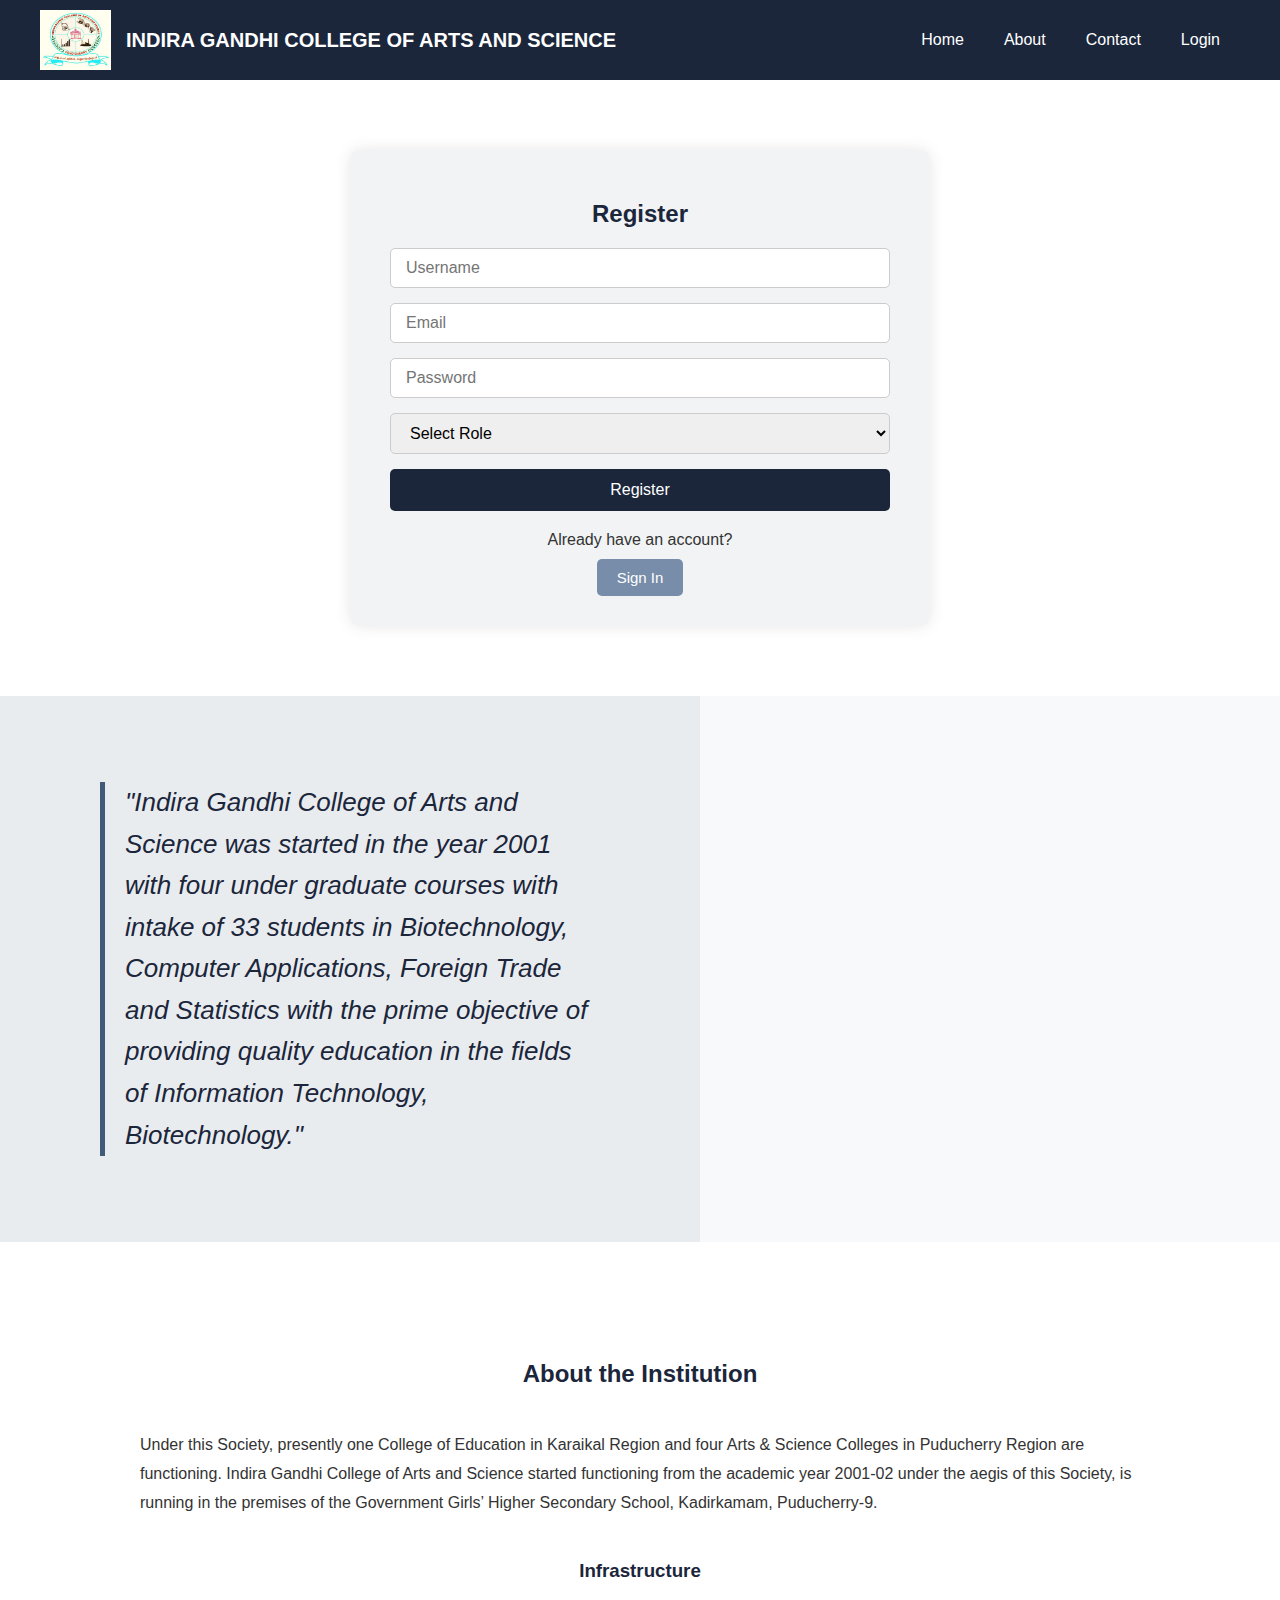
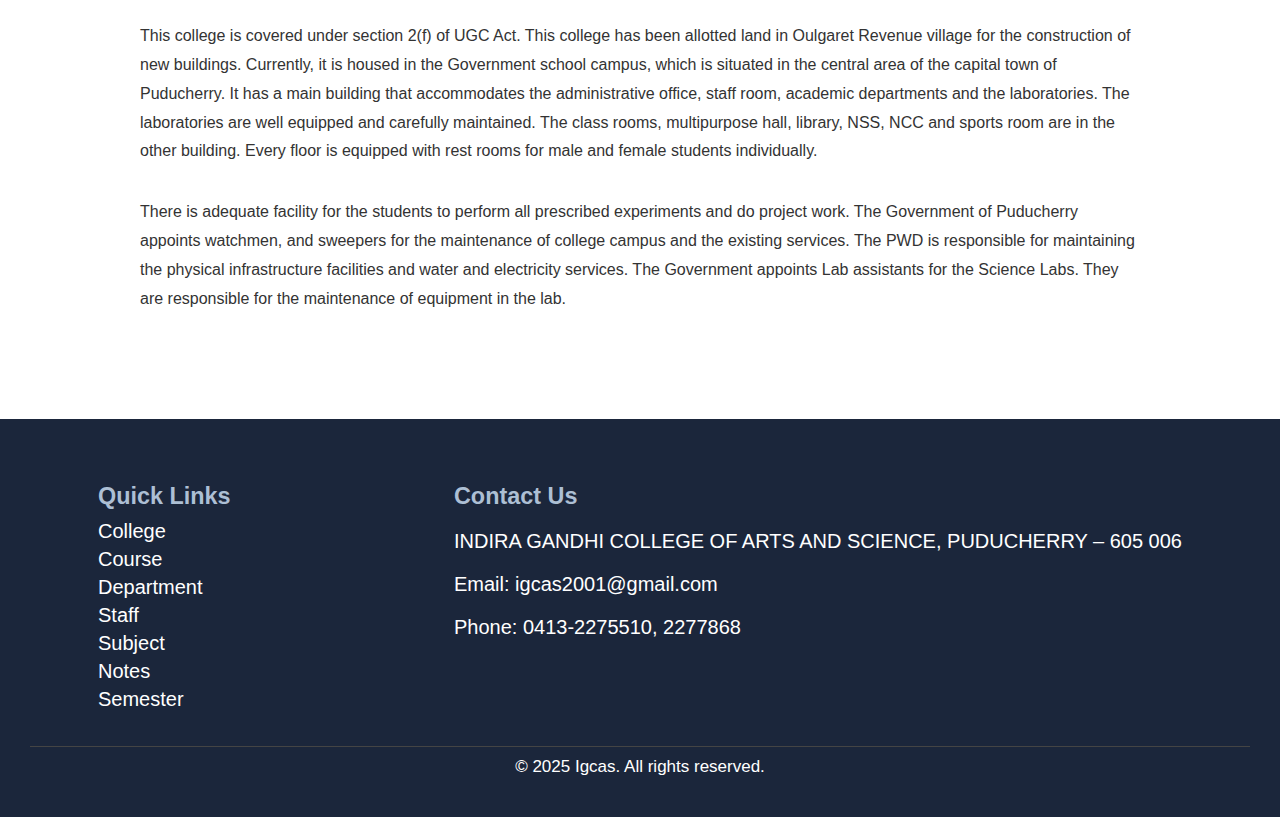
<file: index.html>
<!DOCTYPE html> 
<html lang="en">
<head>
  <meta charset="UTF-8">
  <title>College Home Page</title>
  <style>
    body {
      margin: 0;
      font-family: 'Segoe UI', Tahoma, Geneva, Verdana, sans-serif;
      background-color: #f8f9fa;
      color: #333;
      display: flex;
      flex-direction: column;
      min-height: 100vh;
    }

    header {
      background-color: #1b263b;
      color: #fff;
      display: flex;
      justify-content: space-between;
      align-items: center;
      padding: 10px 40px;
      flex-wrap: wrap;
    }

    .logo-title {
      display: flex;
      align-items: center;
    }

    .logo-title img {
      height: 60px;
      margin-right: 15px;
    }

    .logo-title h1 {
      font-size: 20px;
      margin: 0;
    }

    nav {
      display: flex;
      flex-wrap: wrap;
    }

    nav a {
      color: white;
      text-decoration: none;
      padding: 10px 20px;
      font-weight: 500;
      transition: background-color 0.3s ease;
    }

    nav a:hover {
      background-color: #778da9;
      border-radius: 5px;
    }

    .container {
      display: flex;
      justify-content: center;
      align-items: center;
      flex-direction: column;
      padding: 40px 20px;
      background-color: #ffffff;
    }

    .form-section {
      background-color: #f1f3f5;
      padding: 30px 40px;
      border-radius: 10px;
      box-shadow: 0 0 15px rgba(0,0,0,0.1);
      width: 100%;
      max-width: 500px;
      margin: 30px auto;
    }

    .form-section h2 {
      text-align: center;
      color: #1b263b;
      margin-bottom: 20px;
    }

    .form-section form {
      display: flex;
      flex-direction: column;
      gap: 15px;
    }

    .form-section input,
    .form-section select {
      padding: 10px 15px;
      border: 1px solid #ccc;
      border-radius: 5px;
      font-size: 16px;
    }

    .form-section button {
      background-color: #1b263b;
      color: white;
      border: none;
      padding: 12px;
      font-size: 16px;
      border-radius: 5px;
      cursor: pointer;
      transition: background-color 0.3s ease;
    }

    .form-section button:hover {
      background-color: #415a77;
    }

    .sign-in-section {
      text-align: center;
      margin-top: 20px;
    }

    .sign-in-section p {
      margin-bottom: 10px;
      font-size: 16px;
    }

    .sign-in-section button {
      background-color: #778da9;
      color: #fff;
      padding: 10px 20px;
      border: none;
      font-size: 15px;
      border-radius: 5px;
      cursor: pointer;
      transition: background-color 0.3s ease;
    }

    .sign-in-section button:hover {
      background-color: #55687a;
    }

    main {
      flex: 1;
      display: flex;
      min-height: 500px;
    }

    .quote-section {
      flex: 1;
      display: flex;
      align-items: center;
      justify-content: center;
      padding: 60px;
      background-color: #e9ecef;
    }

    .quote-section blockquote {
      font-size: 26px;
      font-style: italic;
      color: #1b263b;
      max-width: 500px;
      line-height: 1.6;
      border-left: 5px solid #415a77;
      padding-left: 20px;
    }

    .image-section {
      flex: 1;
      position: relative;
      overflow: hidden;
    }

    .slideshow {
      position: absolute;
      width: 100%;
      height: 100%;
      background-size: cover;
      background-position: center;
      animation: slide 15s infinite;
    }

    @keyframes slide {
      0%   { background-image: url('bgclg1.jpeg'); }
      33%  { background-image: url('bgclg.jpg'); }
      66%  { background-image: url('bgclg2.jpg'); }
      100% { background-image: url('bgclg3.jpg'); }
    }

    .more-info {
      background-color: #ffffff;
      padding: 50px 30px;
      line-height: 1.8;
      color: #333;
    }

    .more-info .container {
      max-width: 1000px;
      margin: 0 auto;
    }

    .more-info h2, .more-info h3 {
      color: #1b263b;
      margin-top: 20px;
    }

    footer {
      background-color: #1b263b;
      color: #fff;
      display: flex;
      flex-wrap: wrap;
      justify-content: space-around;
      padding: 30px 20px;
      font-size: 20px;
    }

    footer div {
      margin: 10px;
      min-width: 200px;
    }

    footer h3 {
      color: #adbfd4;
      margin-bottom: 10px;
    }

    footer a {
      color: #fff;
      text-decoration: none;
      display: block;
      margin: 5px 0;
    }

    footer a:hover {
      text-decoration: underline;
    }

    .copyright {
      text-align: center;
      width: 100%;
      margin-top: 20px;
      border-top: 1px solid #444;
      padding-top: 10px;
      font-size: 17px;
    }
  </style>
</head>
<body>

<header>
  <div class="logo-title">
    <img src="college.png" alt="College Logo">
    <h1>INDIRA GANDHI COLLEGE OF ARTS AND SCIENCE</h1>
  </div>
  <nav>
    <a href="main.html">Home</a>
    <a href="about.html">About</a>
    <a href="Contact.html">Contact</a>
    <a href="login.html">Login</a>
  </nav>
</header>

<!-- Register Form Section -->
<div class="container">
  <div class="form-section">
    <h2>Register</h2>
    <form action="register.asp" method="POST">
      <input type="text" name="username" placeholder="Username" required>
      <input type="email" name="email" placeholder="Email" required>
      <input type="password" name="password" placeholder="Password" required>
      <select name="role" required>
        <option value="">Select Role</option>
        <option value="Student">Student</option>
        <option value="Faculty">Faculty</option>
        <option value="Admin">Admin</option>
      </select>
      <button type="submit">Register</button>
    </form>
    <div class="sign-in-section">
      <p>Already have an account?</p>
      <button onclick="window.location.href='login.html'">Sign In</button>
    </div>
  </div>
</div>

<main>
  <div class="quote-section">
    <blockquote>
      "Indira Gandhi College of Arts and Science was started in the year 2001 with four under graduate courses with intake of 33 students in Biotechnology, Computer Applications, Foreign Trade and Statistics with the prime objective of providing quality education in the fields of Information Technology, Biotechnology."
    </blockquote>
  </div>
  <div class="image-section">
    <div class="slideshow"></div>
  </div>
</main>

<section class="more-info">
  <div class="container">
    <h2>About the Institution</h2>
    <p>
      Under this Society, presently one College of Education in Karaikal Region and four Arts & Science Colleges in Puducherry Region are functioning. Indira Gandhi College of Arts and Science started functioning from the academic year 2001-02 under the aegis of this Society, is running in the premises of the Government Girls’ Higher Secondary School, Kadirkamam, Puducherry-9.
    </p>
    <h3>Infrastructure</h3>
    <p>
      This college is covered under section 2(f) of UGC Act. This college has been allotted land in Oulgaret Revenue village for the construction of new buildings. Currently, it is housed in the Government school campus, which is situated in the central area of the capital town of Puducherry. It has a main building that accommodates the administrative office, staff room, academic departments and the laboratories. The laboratories are well equipped and carefully maintained. The class rooms, multipurpose hall, library, NSS, NCC and sports room are in the other building. Every floor is equipped with rest rooms for male and female students individually.
    </p>
    <p>
      There is adequate facility for the students to perform all prescribed experiments and do project work. The Government of Puducherry appoints watchmen, and sweepers for the maintenance of college campus and the existing services. The PWD is responsible for maintaining the physical infrastructure facilities and water and electricity services. The Government appoints Lab assistants for the Science Labs. They are responsible for the maintenance of equipment in the lab.
    </p>
  </div>
</section>

<footer>
  <div>
    <h3>Quick Links</h3>
    <a href="login.html">College</a>
    <a href="login.html">Course</a>
    <a href="login.html">Department</a>
    <a href="login.html">Staff</a>
    <a href="login.html">Subject</a>
    <a href="login.html">Notes</a>
    <a href="login.html">Semester</a>
  </div>

  <div>
    <h3>Contact Us</h3>
    <p>INDIRA GANDHI COLLEGE OF ARTS AND SCIENCE, PUDUCHERRY – 605 006</p>
    <p>Email: igcas2001@gmail.com</p>
    <p>Phone: 0413-2275510, 2277868</p>
  </div>

  <div class="copyright">
    &copy; 2025 Igcas. All rights reserved.
  </div>
</footer>

</body>
</html>
</file>
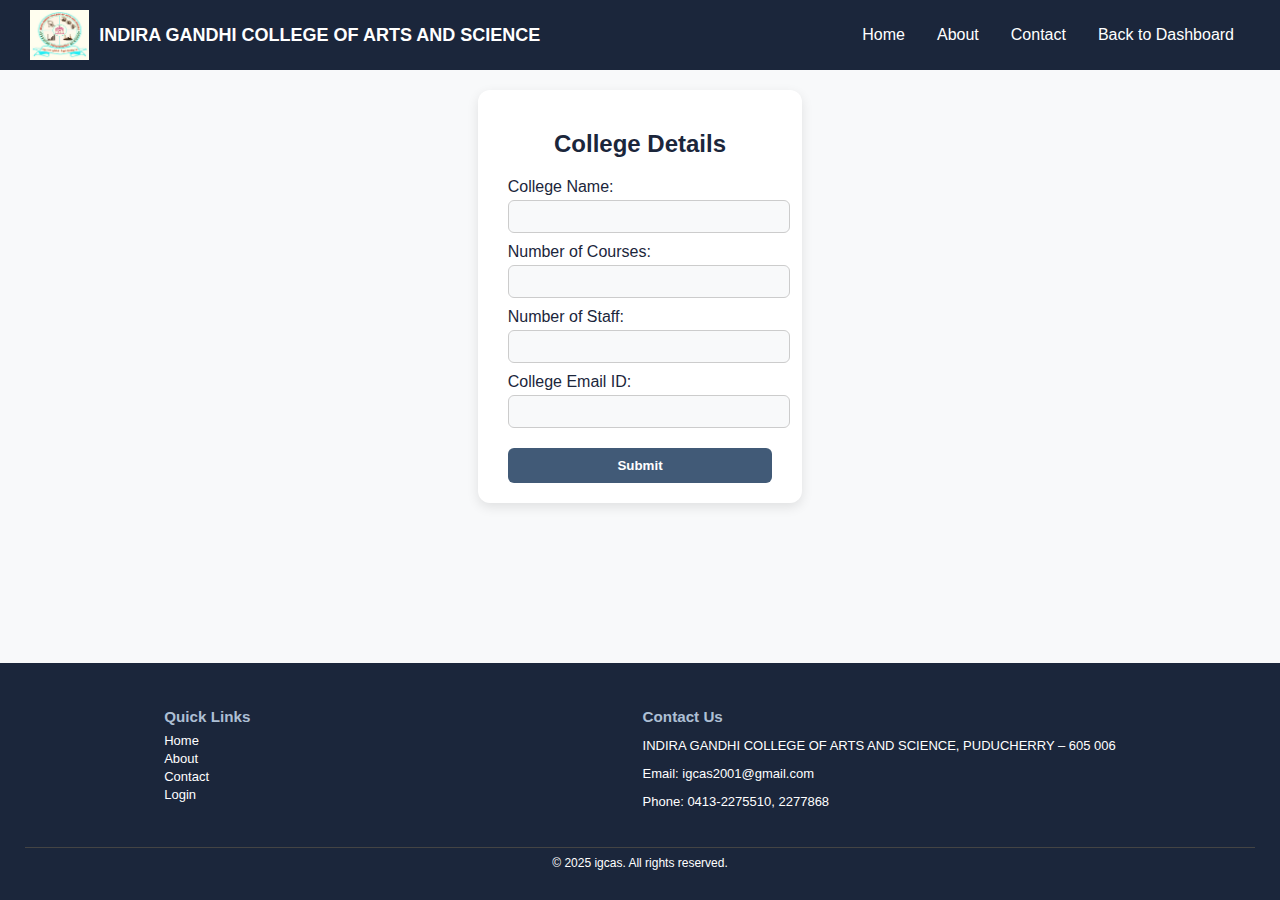
<file: college_form.html>
<!DOCTYPE html>
<html lang="en">
<head>
  <meta charset="UTF-8">
  <title>College Details Form</title>
  <style>
    body {
      margin: 0;
      font-family: 'Segoe UI', Tahoma, Geneva, Verdana, sans-serif;
      background-color: #f8f9fa;
      color: #333;
      display: flex;
      flex-direction: column;
      min-height: 100vh;
    }

    header {
      background-color: #1b263b;
      color: #fff;
      display: flex;
      justify-content: space-between;
      align-items: center;
      padding: 10px 30px;
      flex-wrap: wrap;
    }

    .logo-title {
      display: flex;
      align-items: center;
    }

    .logo-title img {
      height: 50px;
      margin-right: 10px;
    }

    .logo-title h1 {
      font-size: 18px;
      margin: 0;
    }

    nav {
      display: flex;
      flex-wrap: wrap;
    }

    nav a {
      color: white;
      text-decoration: none;
      padding: 8px 16px;
      font-weight: 500;
      transition: background-color 0.3s ease;
    }

    nav a:hover {
      background-color: #778da9;
      border-radius: 5px;
    }

    form {
      background-color: #ffffff;
      padding: 20px 30px;
      max-width: 800px;
      margin: 20px auto;
      border-radius: 12px;
      box-shadow: 0 4px 12px rgba(0, 0, 0, 0.1);
    }

    form h2 {
      text-align: center;
      color: #1b263b;
      margin-bottom: 20px;
    }

    label {
      display: block;
      margin-top: 10px;
      font-weight: 500;
      color: #1b263b;
    }

    input[type="text"],
    input[type="number"],
    input[type="email"] {
      width: 100%;
      padding: 8px;
      margin-top: 4px;
      border: 1px solid #ccc;
      border-radius: 6px;
      background-color: #f8f9fa;
    }

    button[type="submit"] {
      background-color: #415a77;
      color: white;
      padding: 10px;
      border: none;
      border-radius: 6px;
      font-weight: bold;
      margin-top: 20px;
      cursor: pointer;
      width: 100%;
      transition: background-color 0.3s ease;
    }

    button[type="submit"]:hover {
      background-color: #778da9;
    }

    footer {
      background-color: #1b263b;
      color: #fff;
      display: flex;
      flex-wrap: wrap;
      justify-content: space-around;
      padding: 20px 15px;
      font-size: 13px;
      margin-top: auto;
    }

    footer div {
      margin: 10px;
      min-width: 180px;
    }

    footer h3 {
      color: #adbfd4;
      margin-bottom: 8px;
    }

    footer a {
      color: #fff;
      text-decoration: none;
      display: block;
      margin: 3px 0;
    }

    footer a:hover {
      text-decoration: underline;
    }

    .copyright {
      text-align: center;
      width: 100%;
      margin-top: 15px;
      border-top: 1px solid #444;
      padding-top: 8px;
      font-size: 12px;
    }
  </style>
</head>
<body>

<header>
  <div class="logo-title">
    <img src="college.png" alt="College Logo">
    <h1>INDIRA GANDHI COLLEGE OF ARTS AND SCIENCE</h1>
  </div>
  <nav>
    <a href="main.html">Home</a>
    <a href="about.html">About</a>
    <a href="Contact.html">Contact</a>
    <a href="admin_dashboard.asp">Back to Dashboard</a>
  </nav>
</header>

<form action="process_college.asp" method="post">
  <h2>College Details</h2>


  <label for="college_name">College Name:</label>
  <input type="text" name="college_name" required>

  <label for="no_of_courses">Number of Courses:</label>
  <input type="number" name="no_of_courses" required>

  <label for="no_of_staff">Number of Staff:</label>
  <input type="number" name="no_of_staff" required>

  <label for="college_email">College Email ID:</label>
  <input type="email" name="college_email" required>

  <button type="submit">Submit</button>
</form>

<footer>
  <div>
    <h3>Quick Links</h3>
    <a href="main.html">Home</a>
    <a href="about.html">About</a>
    <a href="Contact.html">Contact</a>
    <a href="login.html">Login</a>
  </div>

  <div>
    <h3>Contact Us</h3>
    <p>INDIRA GANDHI COLLEGE OF ARTS AND SCIENCE, PUDUCHERRY – 605 006</p>
    <p>Email: igcas2001@gmail.com</p>
    <p>Phone: 0413-2275510, 2277868</p>
  </div>

  <div class="copyright">
    &copy; 2025 igcas. All rights reserved.
  </div>
</footer>

</body>
</html>
</file>
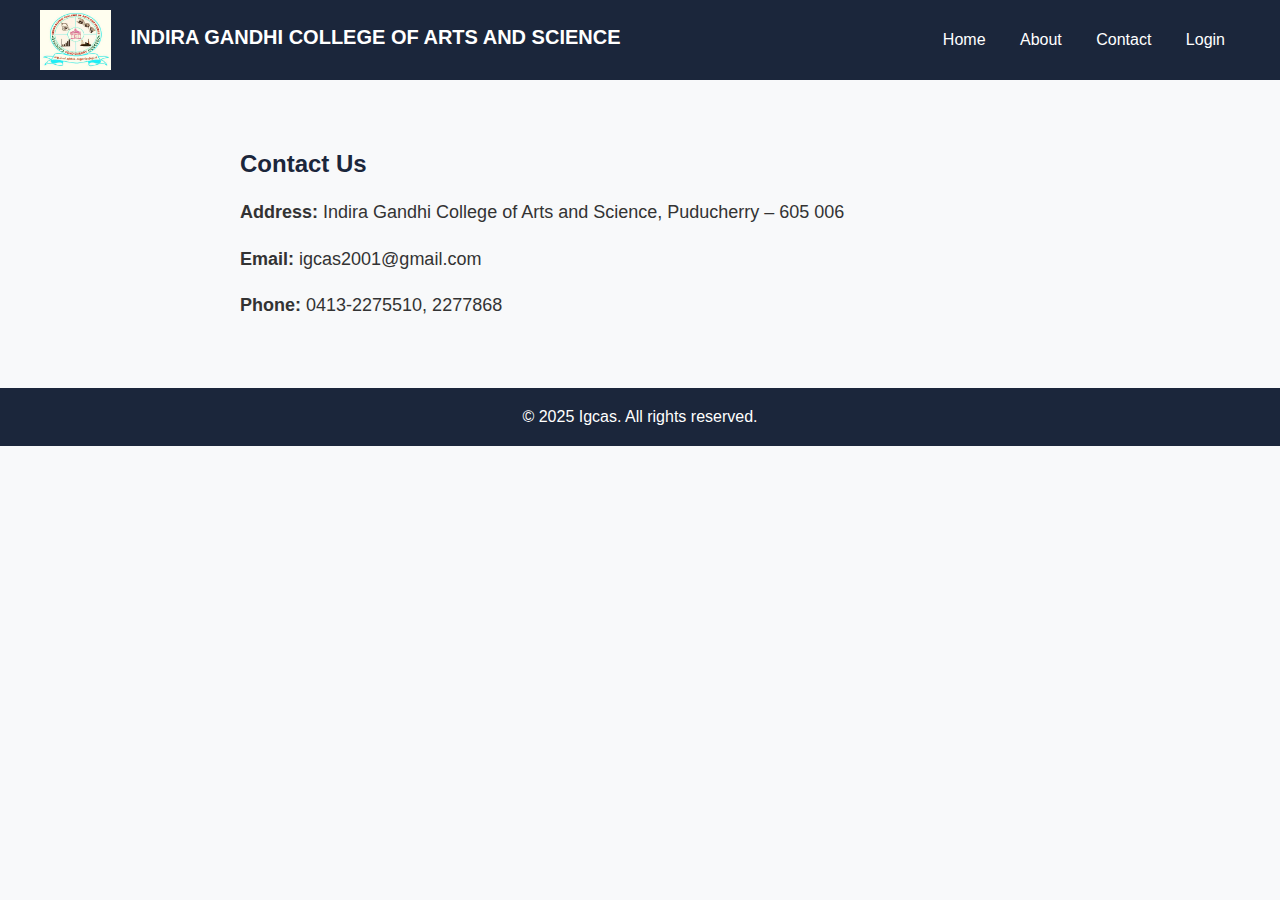
<file: contact.html>
<!DOCTYPE html>
<html lang="en">
<head>
  <meta charset="UTF-8">
  <title>Contact Us - Indira Gandhi College</title>
  <style>
    body {
      font-family: 'Segoe UI', sans-serif;
      margin: 0;
      background-color: #f8f9fa;
      color: #333;
    }
    header, footer {
      background-color: #1b263b;
      color: white;
      padding: 20px;
    }
    header {
      display: flex;
      justify-content: space-between;
      align-items: center;
      flex-wrap: wrap;
      padding: 10px 40px;
    }
    nav a {
      color: white;
      text-decoration: none;
      margin: 0 15px;
    }
    nav a:hover {
      text-decoration: underline;
    }
    .content {
      max-width: 800px;
      margin: auto;
      padding: 50px 30px;
    }
    h2 {
      color: #1b263b;
    }
    .contact-info p {
      font-size: 18px;
      line-height: 1.6;
    }
  </style>
</head>
<body>

<header>
  <div class="logo-title">
    <img src="college.png" alt="College Logo" style="height: 60px; vertical-align: middle; margin-right: 15px;">
    <h1 style="display: inline-block; font-size: 20px;">INDIRA GANDHI COLLEGE OF ARTS AND SCIENCE</h1>
  </div>
  <nav>
    <a href="main.html">Home</a>
    <a href="about.html">About</a>
    <a href="Contact.html">Contact</a>
    <a href="login.html">Login</a>
  </nav>
</header>

<div class="content">
  <h2>Contact Us</h2>
  <div class="contact-info">
    <p><strong>Address:</strong> Indira Gandhi College of Arts and Science, Puducherry – 605 006</p>
    <p><strong>Email:</strong> igcas2001@gmail.com</p>
    <p><strong>Phone:</strong> 0413-2275510, 2277868</p>
  </div>
</div>

<footer>
  <div style="text-align: center; width: 100%;">
    &copy; 2025 Igcas. All rights reserved.
  </div>
</footer>

</body>
</html>
</file>
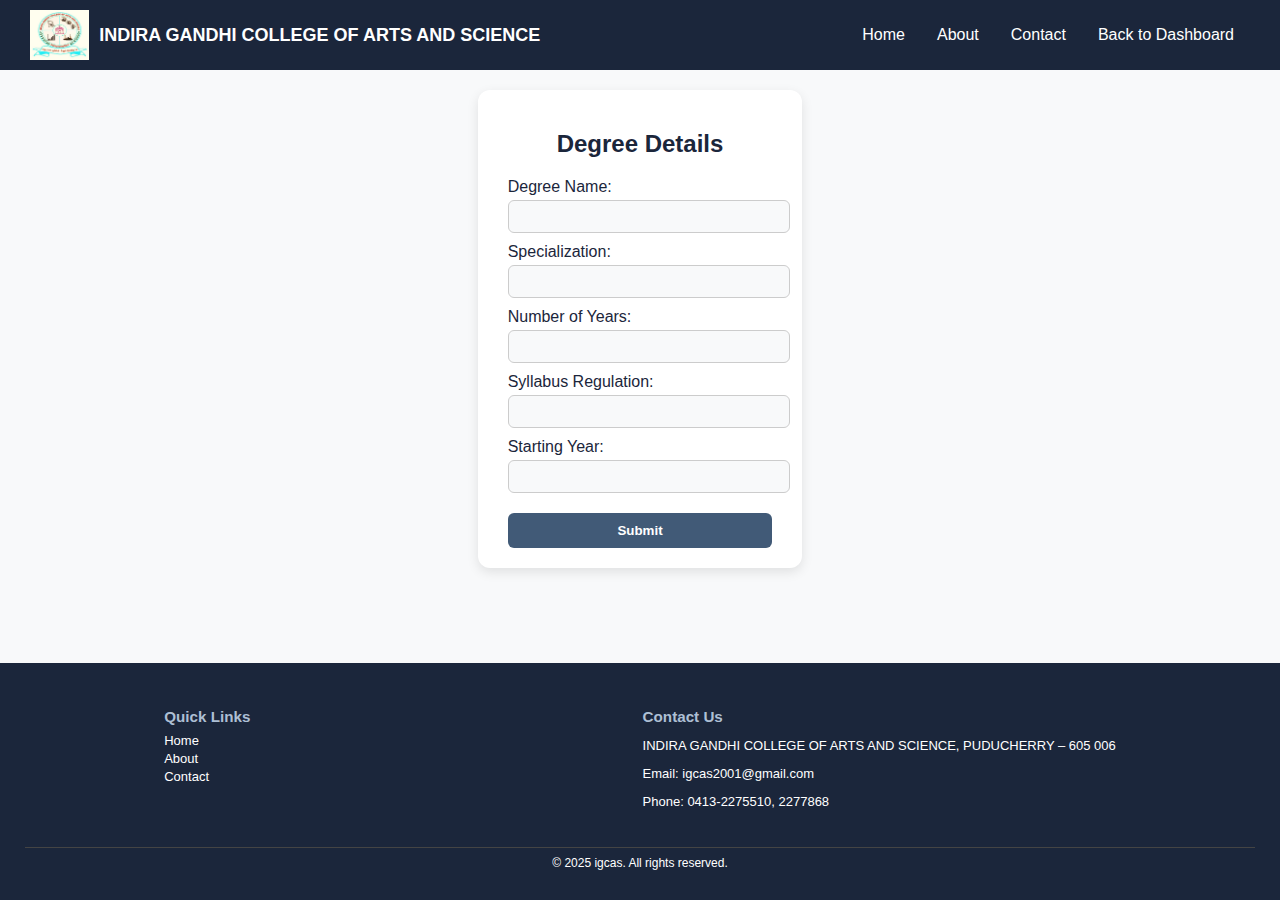
<file: degree_form.html>
<!DOCTYPE html>
<html lang="en">
<head>
  <meta charset="UTF-8">
  <title>Degree Details Form</title>
  <style>
    body {
      margin: 0;
      font-family: 'Segoe UI', Tahoma, Geneva, Verdana, sans-serif;
      background-color: #f8f9fa;
      color: #333;
      display: flex;
      flex-direction: column;
      min-height: 100vh;
    }

    header {
      background-color: #1b263b;
      color: #fff;
      display: flex;
      justify-content: space-between;
      align-items: center;
      padding: 10px 30px;
      flex-wrap: wrap;
    }

    .logo-title {
      display: flex;
      align-items: center;
    }

    .logo-title img {
      height: 50px;
      margin-right: 10px;
    }

    .logo-title h1 {
      font-size: 18px;
      margin: 0;
    }

    nav {
      display: flex;
      flex-wrap: wrap;
    }

    nav a {
      color: white;
      text-decoration: none;
      padding: 8px 16px;
      font-weight: 500;
      transition: background-color 0.3s ease;
    }

    nav a:hover {
      background-color: #778da9;
      border-radius: 5px;
    }

    form {
      background-color: #ffffff;
      padding: 20px 30px;
      max-width: 800px;
      margin: 20px auto;
      border-radius: 12px;
      box-shadow: 0 4px 12px rgba(0, 0, 0, 0.1);
    }

    form h2 {
      text-align: center;
      color: #1b263b;
      margin-bottom: 20px;
    }

    label {
      display: block;
      margin-top: 10px;
      font-weight: 500;
      color: #1b263b;
    }

    input[type="text"],
    input[type="number"] {
      width: 100%;
      padding: 8px;
      margin-top: 4px;
      border: 1px solid #ccc;
      border-radius: 6px;
      background-color: #f8f9fa;
    }

    button[type="submit"] {
      background-color: #415a77;
      color: white;
      padding: 10px;
      border: none;
      border-radius: 6px;
      font-weight: bold;
      margin-top: 20px;
      cursor: pointer;
      width: 100%;
      transition: background-color 0.3s ease;
    }

    button[type="submit"]:hover {
      background-color: #778da9;
    }

    footer {
      background-color: #1b263b;
      color: #fff;
      display: flex;
      flex-wrap: wrap;
      justify-content: space-around;
      padding: 20px 15px;
      font-size: 13px;
      margin-top: auto;
    }

    footer div {
      margin: 10px;
      min-width: 180px;
    }

    footer h3 {
      color: #adbfd4;
      margin-bottom: 8px;
    }

    footer a {
      color: #fff;
      text-decoration: none;
      display: block;
      margin: 3px 0;
    }

    footer a:hover {
      text-decoration: underline;
    }

    .copyright {
      text-align: center;
      width: 100%;
      margin-top: 15px;
      border-top: 1px solid #444;
      padding-top: 8px;
      font-size: 12px;
    }
  </style>
</head>
<body>

<header>
  <div class="logo-title">
    <img src="college.png" alt="College Logo">
    <h1>INDIRA GANDHI COLLEGE OF ARTS AND SCIENCE</h1>
  </div>
  <nav>
    <a href="main.html">Home</a>
    <a href="about.html">About</a>
    <a href="Contact.html">Contact</a>
    <a href="admin_dashboard.asp">Back to Dashboard</a>
  </nav>
</header>

<form action="process_degree.asp" method="post">
  <h2>Degree Details</h2>

  <label for="degree_name">Degree Name:</label>
  <input type="text" name="degree_name" required>

  <label for="specialization">Specialization:</label>
  <input type="text" name="specialization">

  <label for="num_years">Number of Years:</label>
  <input type="number" name="num_years" required>

  <label for="syllabus_reg">Syllabus Regulation:</label>
  <input type="text" name="syllabus_reg" required>

  <label for="starting_year">Starting Year:</label>
  <input type="number" name="starting_year" required>

  <button type="submit">Submit</button>
</form>

<footer>
  <div>
    <h3>Quick Links</h3>
    <a href="main.html">Home</a>
    <a href="about.html">About</a>
    <a href="Contact.html">Contact</a>
  </div>

  <div>
    <h3>Contact Us</h3>
    <p>INDIRA GANDHI COLLEGE OF ARTS AND SCIENCE, PUDUCHERRY – 605 006</p>
    <p>Email: igcas2001@gmail.com</p>
    <p>Phone: 0413-2275510, 2277868</p>
  </div>

  <div class="copyright">
    &copy; 2025 igcas. All rights reserved.
  </div>
</footer>

</body>
</html>
</file>
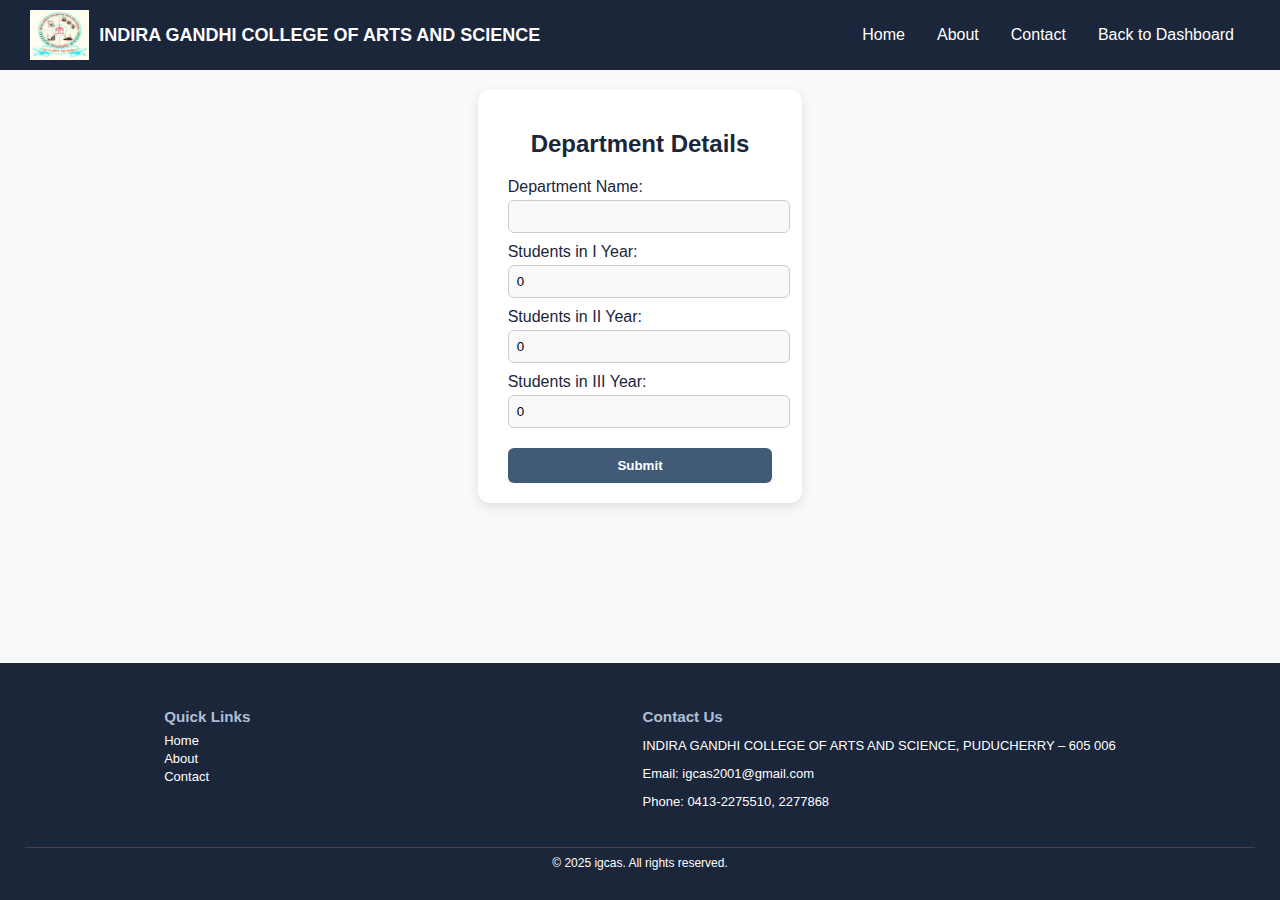
<file: department_form.html>
<!DOCTYPE html>
<html lang="en">
<head>
  <meta charset="UTF-8">
  <title>Department Details Form</title>
  <style>
    body {
      margin: 0;
      font-family: 'Segoe UI', Tahoma, Geneva, Verdana, sans-serif;
      background-color: #f8f9fa;
      color: #333;
      display: flex;
      flex-direction: column;
      min-height: 100vh;
    }

    header {
      background-color: #1b263b;
      color: #fff;
      display: flex;
      justify-content: space-between;
      align-items: center;
      padding: 10px 30px;
      flex-wrap: wrap;
    }

    .logo-title {
      display: flex;
      align-items: center;
    }

    .logo-title img {
      height: 50px;
      margin-right: 10px;
    }

    .logo-title h1 {
      font-size: 18px;
      margin: 0;
    }

    nav {
      display: flex;
      flex-wrap: wrap;
    }

    nav a {
      color: white;
      text-decoration: none;
      padding: 8px 16px;
      font-weight: 500;
      transition: background-color 0.3s ease;
    }

    nav a:hover {
      background-color: #778da9;
      border-radius: 5px;
    }

    form {
      background-color: #ffffff;
      padding: 20px 30px;
      max-width: 800px;
      margin: 20px auto;
      border-radius: 12px;
      box-shadow: 0 4px 12px rgba(0, 0, 0, 0.1);
    }

    form h2 {
      text-align: center;
      color: #1b263b;
      margin-bottom: 20px;
    }

    label {
      display: block;
      margin-top: 10px;
      font-weight: 500;
      color: #1b263b;
    }

    input[type="text"],
    input[type="number"] {
      width: 100%;
      padding: 8px;
      margin-top: 4px;
      border: 1px solid #ccc;
      border-radius: 6px;
      background-color: #f8f9fa;
    }

    button[type="submit"] {
      background-color: #415a77;
      color: white;
      padding: 10px;
      border: none;
      border-radius: 6px;
      font-weight: bold;
      margin-top: 20px;
      cursor: pointer;
      width: 100%;
      transition: background-color 0.3s ease;
    }

    button[type="submit"]:hover {
      background-color: #778da9;
    }

    footer {
      background-color: #1b263b;
      color: #fff;
      display: flex;
      flex-wrap: wrap;
      justify-content: space-around;
      padding: 20px 15px;
      font-size: 13px;
      margin-top: auto;
    }

    footer div {
      margin: 10px;
      min-width: 180px;
    }

    footer h3 {
      color: #adbfd4;
      margin-bottom: 8px;
    }

    footer a {
      color: #fff;
      text-decoration: none;
      display: block;
      margin: 3px 0;
    }

    footer a:hover {
      text-decoration: underline;
    }

    .copyright {
      text-align: center;
      width: 100%;
      margin-top: 15px;
      border-top: 1px solid #444;
      padding-top: 8px;
      font-size: 12px;
    }
  </style>
</head>
<body>

<header>
  <div class="logo-title">
    <img src="college.png" alt="College Logo">
    <h1>INDIRA GANDHI COLLEGE OF ARTS AND SCIENCE</h1>
  </div>
  <nav>
    <a href="main.html">Home</a>
    <a href="about.html">About</a>
    <a href="Contact.html">Contact</a>
    <a href="admin_dashboard.asp">Back to Dashboard</a>
  </nav>
</header>

<form action="process_department.asp" method="post">
  <h2>Department Details</h2>

  <label for="dept_name">Department Name:</label>
  <input type="text" name="dept_name" required>

  <label for="students_year1">Students in I Year:</label>
  <input type="number" name="students_year1" value="0">

  <label for="students_year2">Students in II Year:</label>
  <input type="number" name="students_year2" value="0">

  <label for="students_year3">Students in III Year:</label>
  <input type="number" name="students_year3" value="0">

  <button type="submit">Submit</button>
</form>

<footer>
  <div>
    <h3>Quick Links</h3>
    <a href="main.html">Home</a>
    <a href="about.html">About</a>
    <a href="Contact.html">Contact</a>
  </div>

  <div>
    <h3>Contact Us</h3>
    <p>INDIRA GANDHI COLLEGE OF ARTS AND SCIENCE, PUDUCHERRY – 605 006</p>
    <p>Email: igcas2001@gmail.com</p>
    <p>Phone: 0413-2275510, 2277868</p>
  </div>

  <div class="copyright">
    &copy; 2025 igcas. All rights reserved.
  </div>
</footer>

</body>
</html>
</file>
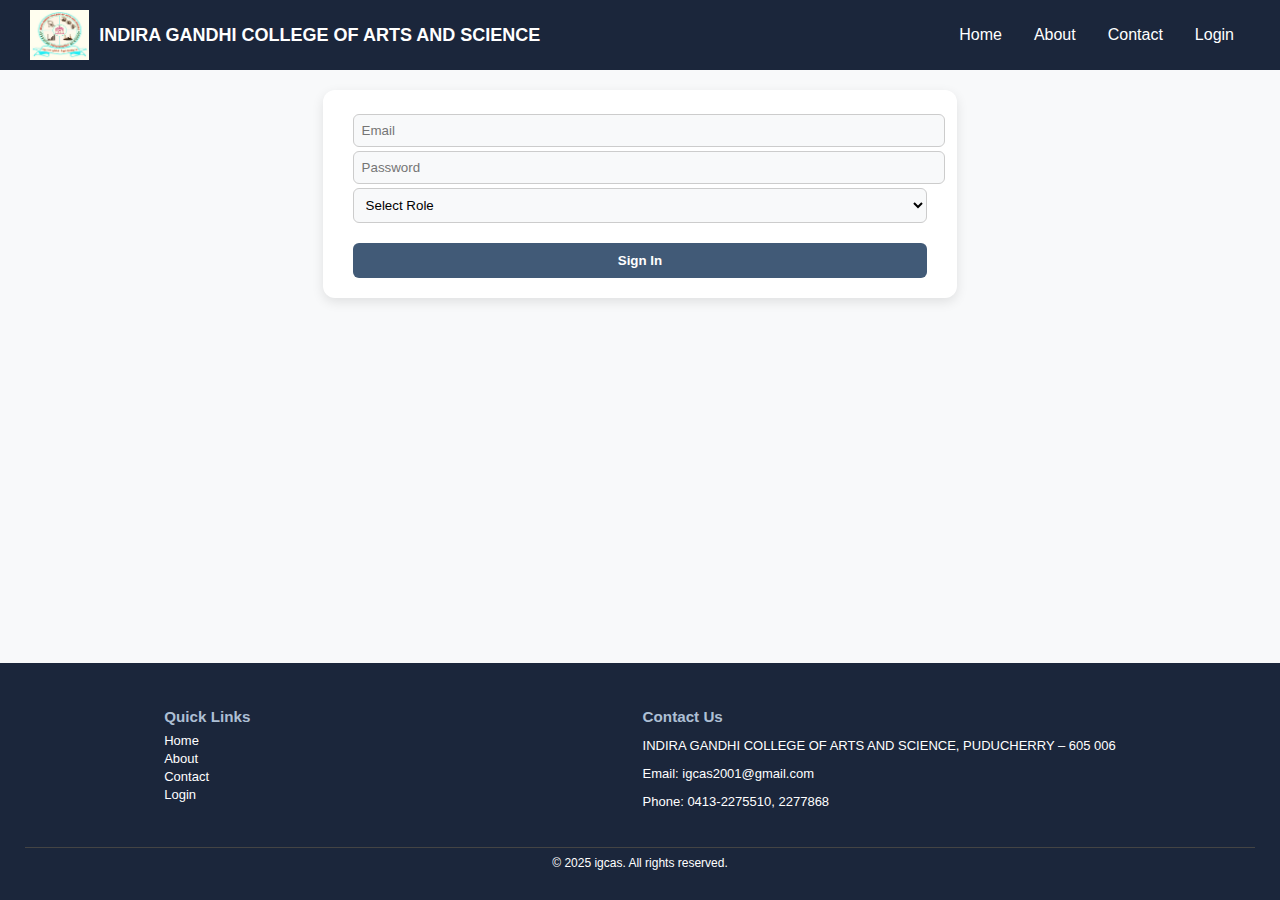
<file: login.html>
<!DOCTYPE html>
<html lang="en">
<head>
  <meta charset="UTF-8">
  <title>College Details Form</title>
  <style>
    body {
      margin: 0;
      font-family: 'Segoe UI', Tahoma, Geneva, Verdana, sans-serif;
      background-color: #f8f9fa;
      color: #333;
      display: flex;
      flex-direction: column;
      min-height: 100vh;
    }

    header {
      background-color: #1b263b;
      color: #fff;
      display: flex;
      justify-content: space-between;
      align-items: center;
      padding: 10px 30px;
      flex-wrap: wrap;
    }

    .logo-title {
      display: flex;
      align-items: center;
    }

    .logo-title img {
      height: 50px;
      margin-right: 10px;
    }

    .logo-title h1 {
      font-size: 18px;
      margin: 0;
    }

    nav {
      display: flex;
      flex-wrap: wrap;
    }

    nav a {
      color: white;
      text-decoration: none;
      padding: 8px 16px;
      font-weight: 500;
      transition: background-color 0.3s ease;
    }

    nav a:hover {
      background-color: #778da9;
      border-radius: 5px;
    }

    form {
      background-color: #ffffff;
      padding: 20px 30px;
      max-width: 800px;
      margin: 20px auto;
      border-radius: 12px;
      box-shadow: 0 4px 12px rgba(0, 0, 0, 0.1);
    }

    form h2 {
      text-align: center;
      color: #1b263b;
      margin-bottom: 20px;
    }

    label {
      display: block;
      margin-top: 10px;
      font-weight: 500;
      color: #1b263b;
    }

    input[type="text"],
    input[type="password"],
    input[type="email"],
    select {
      width: 100%;
      padding: 8px;
      margin-top: 4px;
      border: 1px solid #ccc;
      border-radius: 6px;
      background-color: #f8f9fa;
    }

    button[type="submit"] {
      background-color: #415a77;
      color: white;
      padding: 10px;
      border: none;
      border-radius: 6px;
      font-weight: bold;
      margin-top: 20px;
      cursor: pointer;
      width: 100%;
      transition: background-color 0.3s ease;
    }

    button[type="submit"]:hover {
      background-color: #778da9;
    }

    footer {
      background-color: #1b263b;
      color: #fff;
      display: flex;
      flex-wrap: wrap;
      justify-content: space-around;
      padding: 20px 15px;
      font-size: 13px;
      margin-top: auto;
    }

    footer div {
      margin: 10px;
      min-width: 180px;
    }

    footer h3 {
      color: #adbfd4;
      margin-bottom: 8px;
    }

    footer a {
      color: #fff;
      text-decoration: none;
      display: block;
      margin: 3px 0;
    }

    footer a:hover {
      text-decoration: underline;
    }

    .copyright {
      text-align: center;
      width: 100%;
      margin-top: 15px;
      border-top: 1px solid #444;
      padding-top: 8px;
      font-size: 12px;
    }
  </style>
</head>
<body>

<header>
  <div class="logo-title">
    <img src="college.png" alt="College Logo">
    <h1>INDIRA GANDHI COLLEGE OF ARTS AND SCIENCE</h1>
  </div>
  <nav>
    <a href="main.html">Home</a>
    <a href="about.html">About</a>
    <a href="Contact.html">Contact</a>
    <a href="login.html">Login</a>
  </nav>
</header>

<form action="signin.asp" method="POST" onsubmit="return validateForm()">
    <input type="email" name="email" id="email" placeholder="Email" required>
    <input type="password" name="password" id="password" placeholder="Password" required>
    <select name="role" required>
        <option value="">Select Role</option>
        <option value="Student">Student</option>
        <option value="Faculty">Faculty</option>
        <option value="Admin">Admin</option>
    </select>
    <button type="submit">Sign In</button>
</form>

<footer>
  <div>
    <h3>Quick Links</h3>
    <a href="main.html">Home</a>
    <a href="about.html">About</a>
    <a href="Contact.html">Contact</a>
    <a href="login.html">Login</a>
  </div>

  <div>
    <h3>Contact Us</h3>
    <p>INDIRA GANDHI COLLEGE OF ARTS AND SCIENCE, PUDUCHERRY – 605 006</p>
    <p>Email: igcas2001@gmail.com</p>
    <p>Phone: 0413-2275510, 2277868</p>
  </div>

  <div class="copyright">
    &copy; 2025 igcas. All rights reserved.
  </div>
</footer>

</body>
</html>
</file>
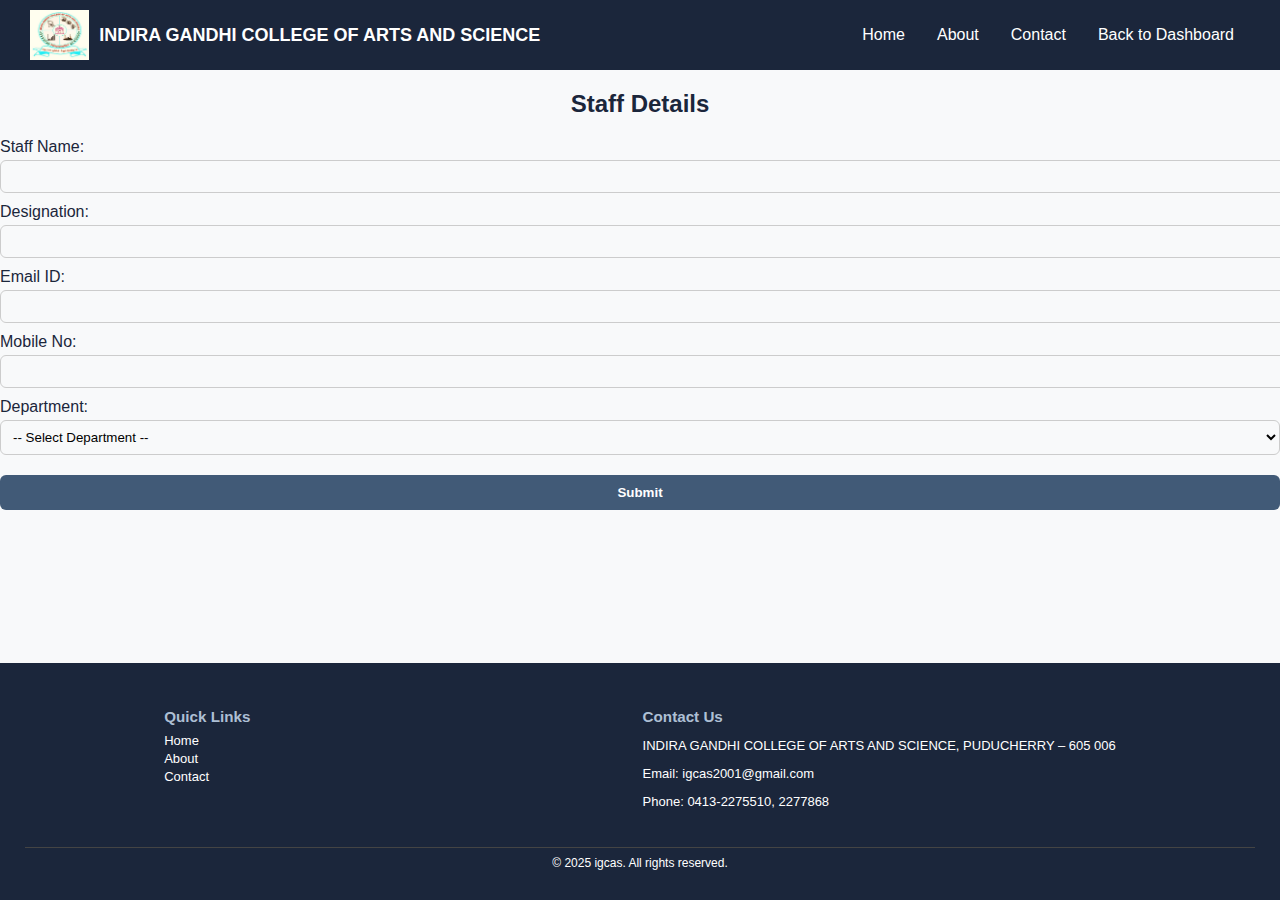
<file: staff_form.html>
<!DOCTYPE html>
<html lang="en">
<head>
  <meta charset="UTF-8">
  <title>Staff Details Form</title>
  <style>
    body {
      margin: 0;
      font-family: 'Segoe UI', Tahoma, Geneva, Verdana, sans-serif;
      background-color: #f8f9fa;
      color: #333;
      display: flex;
      flex-direction: column;
      min-height: 100vh;
    }

    header {
      background-color: #1b263b;
      color: #fff;
      display: flex;
      justify-content: space-between;
      align-items: center;
      padding: 10px 30px;
      flex-wrap: wrap;
    }

    .logo-title {
      display: flex;
      align-items: center;
    }

    .logo-title img {
      height: 50px;
      margin-right: 10px;
    }

    .logo-title h1 {
      font-size: 18px;
      margin: 0;
    }

    nav {
      display: flex;
      flex-wrap: wrap;
    }

    nav a {
      color: white;
      text-decoration: none;
      padding: 8px 16px;
      font-weight: 500;
      transition: background-color 0.3s ease;
    }

    nav a:hover {
      background-color: #778da9;
      border-radius: 5px;
    }
git remote add origin https://github.com/KalpanaRaja26/college_management_system.git


    form {
      background-color: #ffffff;
      padding: 20px 30px;
      max-width: 800px;
      margin: 20px auto;
      border-radius: 12px;
      box-shadow: 0 4px 12px rgba(0, 0, 0, 0.1);
    }

    form h2 {
      text-align: center;
      color: #1b263b;
      margin-bottom: 20px;
    }

    label {
      display: block;
      margin-top: 10px;
      font-weight: 500;
      color: #1b263b;
    }

    input[type="text"],
    input[type="number"],
    input[type="email"],
    select {
      width: 100%;
      padding: 8px;
      margin-top: 4px;
      border: 1px solid #ccc;
      border-radius: 6px;
      background-color: #f8f9fa;
    }

    button[type="submit"] {
      background-color: #415a77;
      color: white;
      padding: 10px;
      border: none;
      border-radius: 6px;
      font-weight: bold;
      margin-top: 20px;
      cursor: pointer;
      width: 100%;
      transition: background-color 0.3s ease;
    }

    button[type="submit"]:hover {
      background-color: #778da9;
    }

    footer {
      background-color: #1b263b;
      color: #fff;
      display: flex;
      flex-wrap: wrap;
      justify-content: space-around;
      padding: 20px 15px;
      font-size: 13px;
      margin-top: auto;
    }

    footer div {
      margin: 10px;
      min-width: 180px;
    }

    footer h3 {
      color: #adbfd4;
      margin-bottom: 8px;
    }

    footer a {
      color: #fff;
      text-decoration: none;
      display: block;
      margin: 3px 0;
    }

    footer a:hover {
      text-decoration: underline;
    }

    .copyright {
      text-align: center;
      width: 100%;
      margin-top: 15px;
      border-top: 1px solid #444;
      padding-top: 8px;
      font-size: 12px;
    }
  </style>
</head>
<body>

<header>
  <div class="logo-title">
    <img src="college.png" alt="College Logo">
    <h1>INDIRA GANDHI COLLEGE OF ARTS AND SCIENCE</h1>
  </div>
  <nav>
    <a href="main.html">Home</a>
    <a href="about.html">About</a>
    <a href="Contact.html">Contact</a>
    <a href="admin_dashboard.asp">Back to Dashboard</a>
  </nav>
</header>

<form action="process_staff.asp" method="post">
  <h2>Staff Details</h2>

  <label>Staff Name:</label>
  <input type="text" name="staff_name" required>

  <label>Designation:</label>
  <input type="text" name="designation" required>

  <label>Email ID:</label>
  <input type="email" name="email" required>

  <label>Mobile No:</label>
  <input type="text" name="mobile" required>

  <label>Department:</label>
  <select name="dept_id" required>
    <option value="">-- Select Department --</option>
    <option value="1">BCA</option>
    <option value="2">BST</option>
    <option value="3">BFT</option>
    <option value="4">BMB</option>
    <option value="5">BBT</option>
  </select>

  <button type="submit">Submit</button>
</form>

<footer>
  <div>
    <h3>Quick Links</h3>
    <a href="main.html">Home</a>
    <a href="about.html">About</a>
    <a href="Contact.html">Contact</a>
  </div>

  <div>
    <h3>Contact Us</h3>
    <p>INDIRA GANDHI COLLEGE OF ARTS AND SCIENCE, PUDUCHERRY – 605 006</p>
    <p>Email: igcas2001@gmail.com</p>
    <p>Phone: 0413-2275510, 2277868</p>
  </div>

  <div class="copyright">
    &copy; 2025 igcas. All rights reserved.
  </div>
</footer>

</body>
</html>
</file>
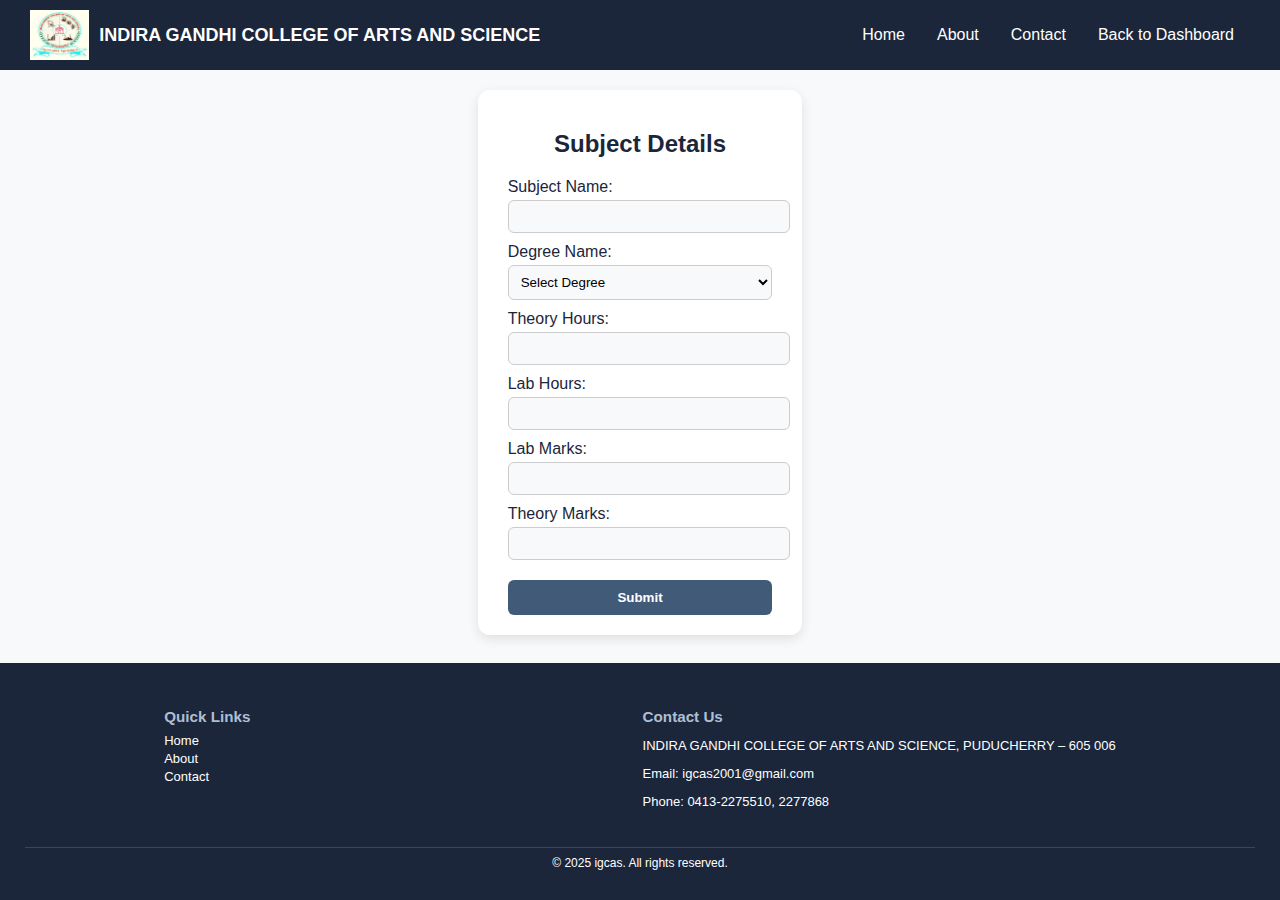
<file: subject_form.html>
<!DOCTYPE html>
<html lang="en">
<head>
  <meta charset="UTF-8">
  <title>Subject Details Form</title>
  <style>
    body {
      margin: 0;
      font-family: 'Segoe UI', Tahoma, Geneva, Verdana, sans-serif;
      background-color: #f8f9fa;
      color: #333;
      display: flex;
      flex-direction: column;
      min-height: 100vh;
    }

    header {
      background-color: #1b263b;
      color: #fff;
      display: flex;
      justify-content: space-between;
      align-items: center;
      padding: 10px 30px;
      flex-wrap: wrap;
    }

    .logo-title {
      display: flex;
      align-items: center;
    }

    .logo-title img {
      height: 50px;
      margin-right: 10px;
    }

    .logo-title h1 {
      font-size: 18px;
      margin: 0;
    }

    nav {
      display: flex;
      flex-wrap: wrap;
    }

    nav a {
      color: white;
      text-decoration: none;
      padding: 8px 16px;
      font-weight: 500;
      transition: background-color 0.3s ease;
    }

    nav a:hover {
      background-color: #778da9;
      border-radius: 5px;
    }

    form {
      background-color: #ffffff;
      padding: 20px 30px;
      max-width: 800px;
      margin: 20px auto;
      border-radius: 12px;
      box-shadow: 0 4px 12px rgba(0, 0, 0, 0.1);
    }

    form h2 {
      text-align: center;
      color: #1b263b;
      margin-bottom: 20px;
    }

    label {
      display: block;
      margin-top: 10px;
      font-weight: 500;
      color: #1b263b;
    }

    input[type="text"],
    input[type="number"],
    input[type="email"],
    select {
      width: 100%;
      padding: 8px;
      margin-top: 4px;
      border: 1px solid #ccc;
      border-radius: 6px;
      background-color: #f8f9fa;
    }

    button[type="submit"] {
      background-color: #415a77;
      color: white;
      padding: 10px;
      border: none;
      border-radius: 6px;
      font-weight: bold;
      margin-top: 20px;
      cursor: pointer;
      width: 100%;
      transition: background-color 0.3s ease;
    }

    button[type="submit"]:hover {
      background-color: #778da9;
    }

    footer {
      background-color: #1b263b;
      color: #fff;
      display: flex;
      flex-wrap: wrap;
      justify-content: space-around;
      padding: 20px 15px;
      font-size: 13px;
      margin-top: auto;
    }

    footer div {
      margin: 10px;
      min-width: 180px;
    }

    footer h3 {
      color: #adbfd4;
      margin-bottom: 8px;
    }

    footer a {
      color: #fff;
      text-decoration: none;
      display: block;
      margin: 3px 0;
    }

    footer a:hover {
      text-decoration: underline;
    }

    .copyright {
      text-align: center;
      width: 100%;
      margin-top: 15px;
      border-top: 1px solid #444;
      padding-top: 8px;
      font-size: 12px;
    }
  </style>
</head>
<body>

<header>
  <div class="logo-title">
    <img src="college.png" alt="College Logo">
    <h1>INDIRA GANDHI COLLEGE OF ARTS AND SCIENCE</h1>
  </div>
  <nav>
    <a href="main.html">Home</a>
    <a href="about.html">About</a>
    <a href="Contact.html">Contact</a>
    <a href="admin_dashboard.asp">Back to Dashboard</a>
  </nav>
</header>

<form action="process_subject.asp" method="post">
  <h2>Subject Details</h2>

  <label for="subject_name">Subject Name:</label>
  <input type="text" name="subject_name" required>

  <label for="degree_name">Degree Name:</label>
  <select name="degree_name" required>
    <option value="">Select Degree</option>
    <option value="BCA">BCA</option>
    <option value="BST">BST</option>
    <option value="BFT">BFT</option>
    <option value="BMB">BMB</option>
    <option value="BBT">BBT</option>
    <!-- Add more from database -->
  </select>

  <label for="theory_hours">Theory Hours:</label>
  <input type="number" name="theory_hours">

  <label for="lab_hours">Lab Hours:</label>
  <input type="number" name="lab_hours">

  <label for="lab_marks">Lab Marks:</label>
  <input type="number" name="lab_marks">

  <label for="theory_marks">Theory Marks:</label>
  <input type="number" name="theory_marks">

  <button type="submit">Submit</button>
</form>

<footer>
  <div>
    <h3>Quick Links</h3>
    <a href="main.html">Home</a>
    <a href="about.html">About</a>
    <a href="Contact.html">Contact</a>
  </div>

  <div>
    <h3>Contact Us</h3>
    <p>INDIRA GANDHI COLLEGE OF ARTS AND SCIENCE, PUDUCHERRY – 605 006</p>
    <p>Email: igcas2001@gmail.com</p>
    <p>Phone: 0413-2275510, 2277868</p>
  </div>

  <div class="copyright">
    &copy; 2025 igcas. All rights reserved.
  </div>
</footer>

</body>
</html>
</file>
